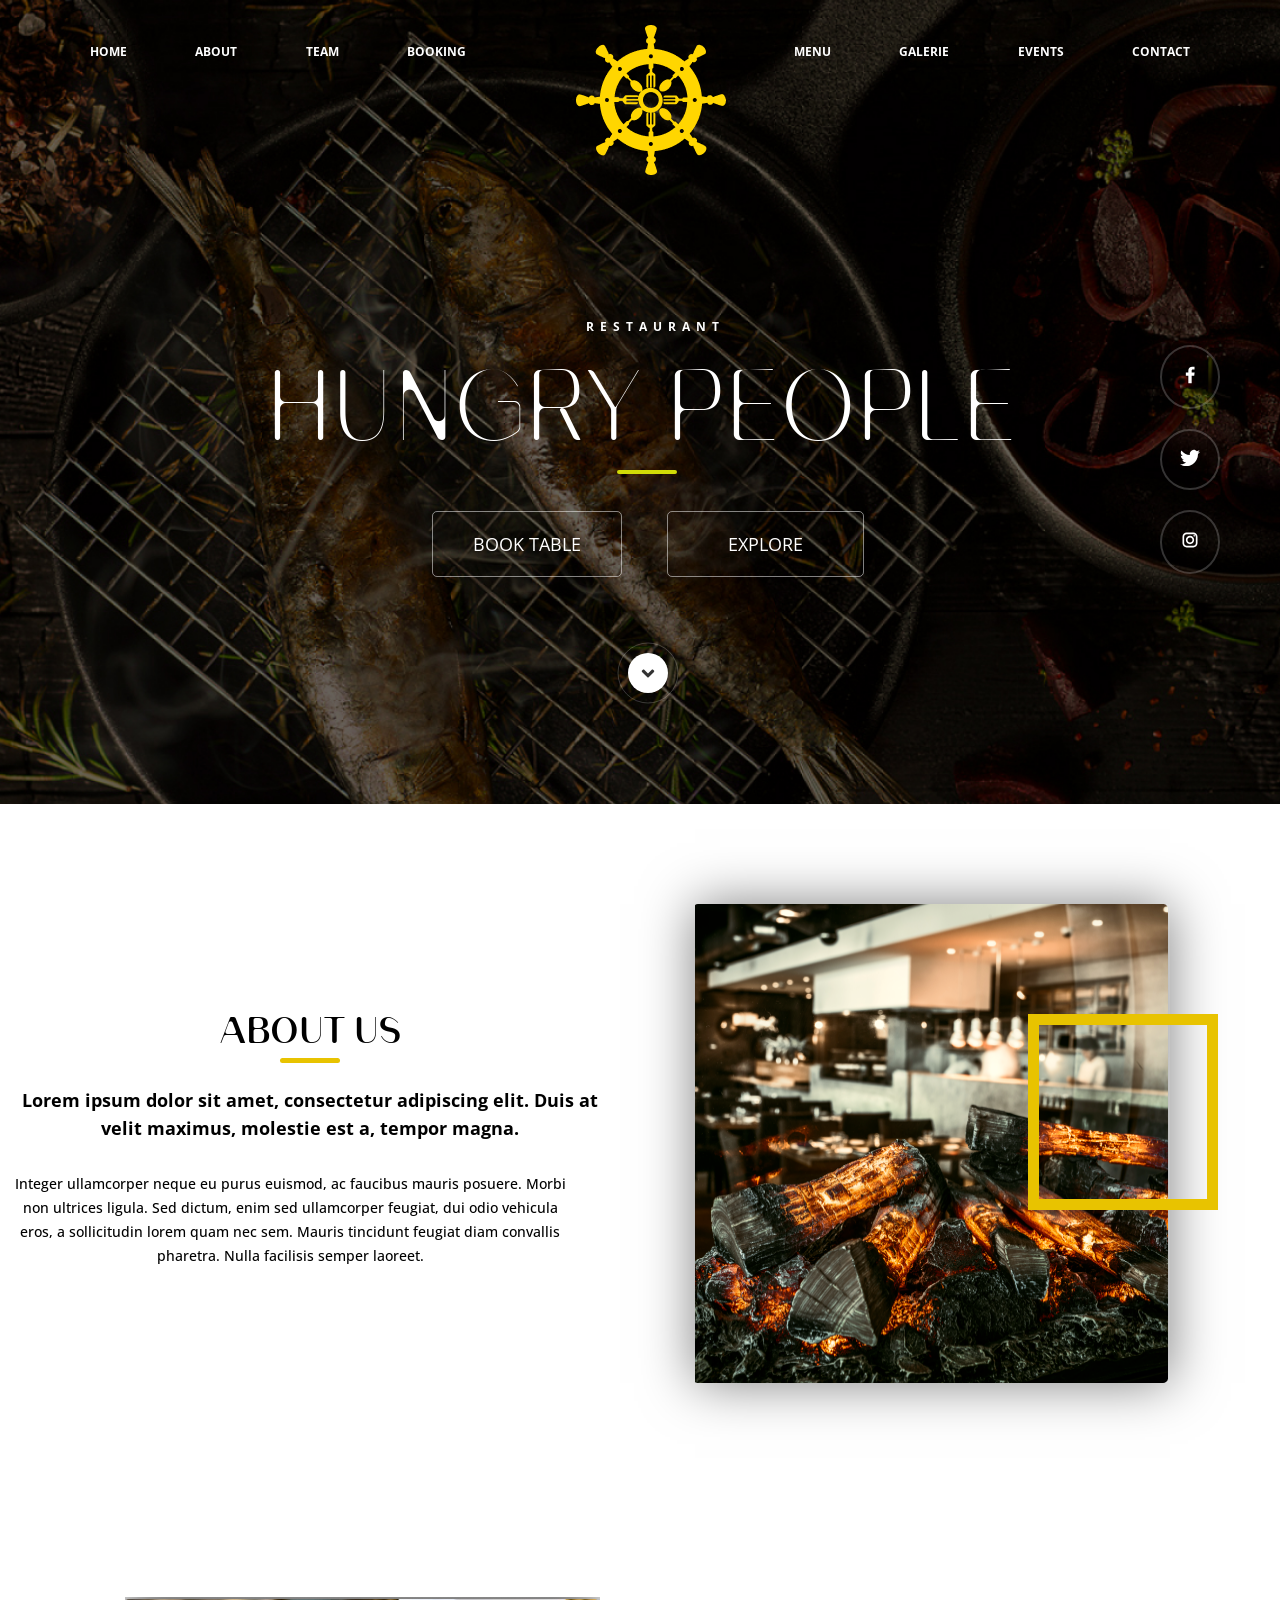
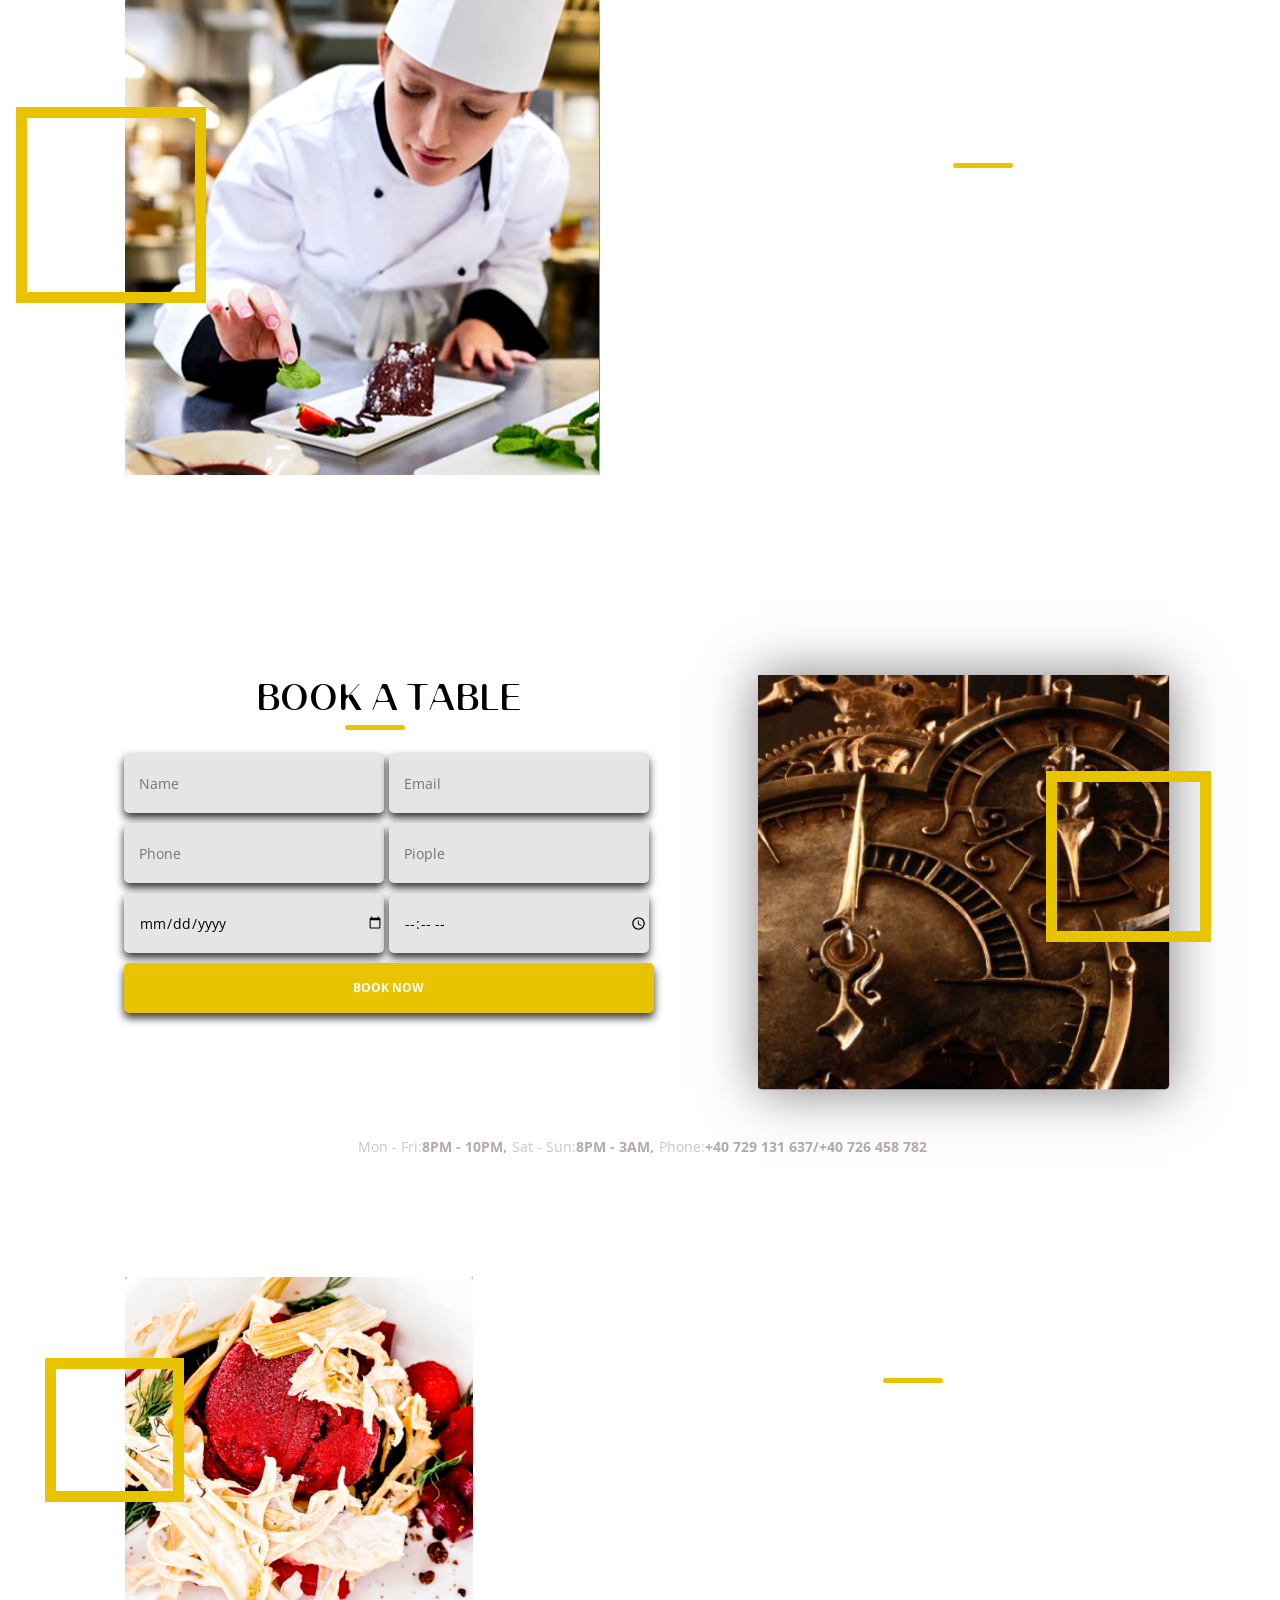
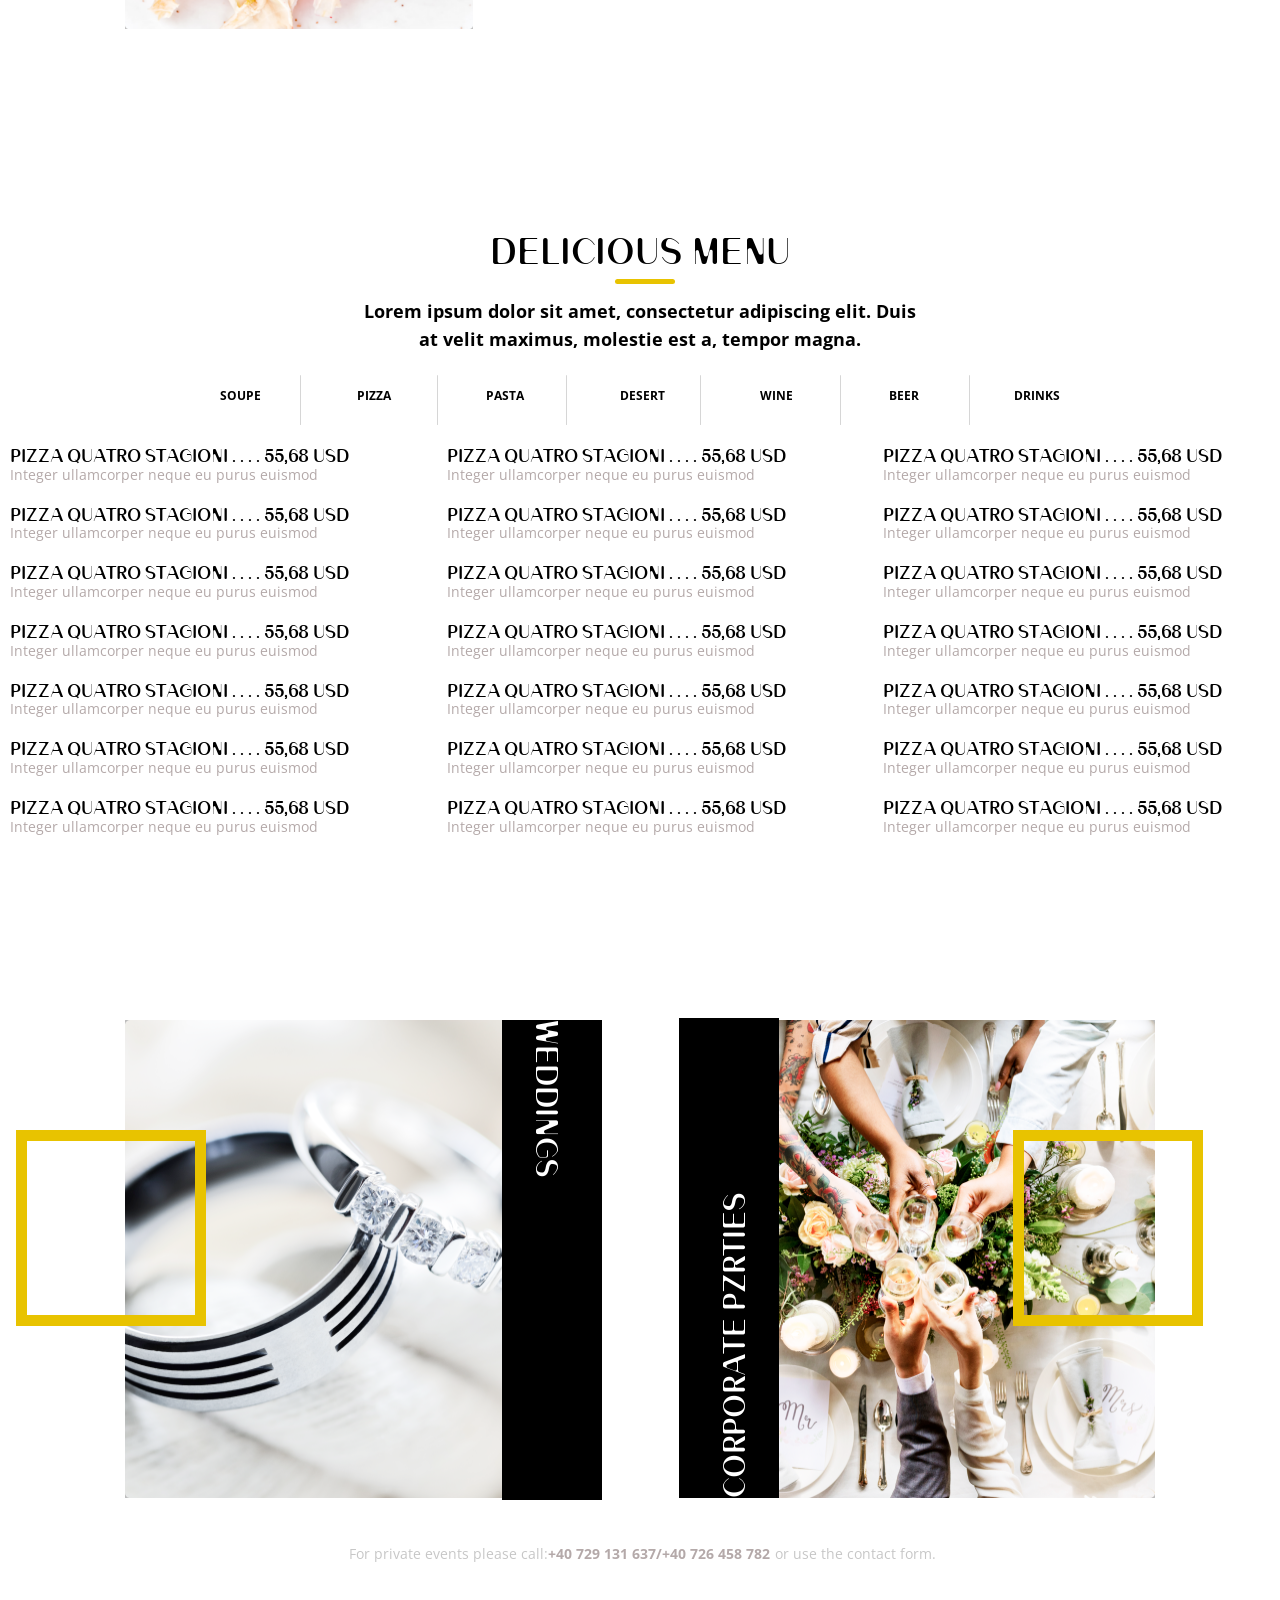
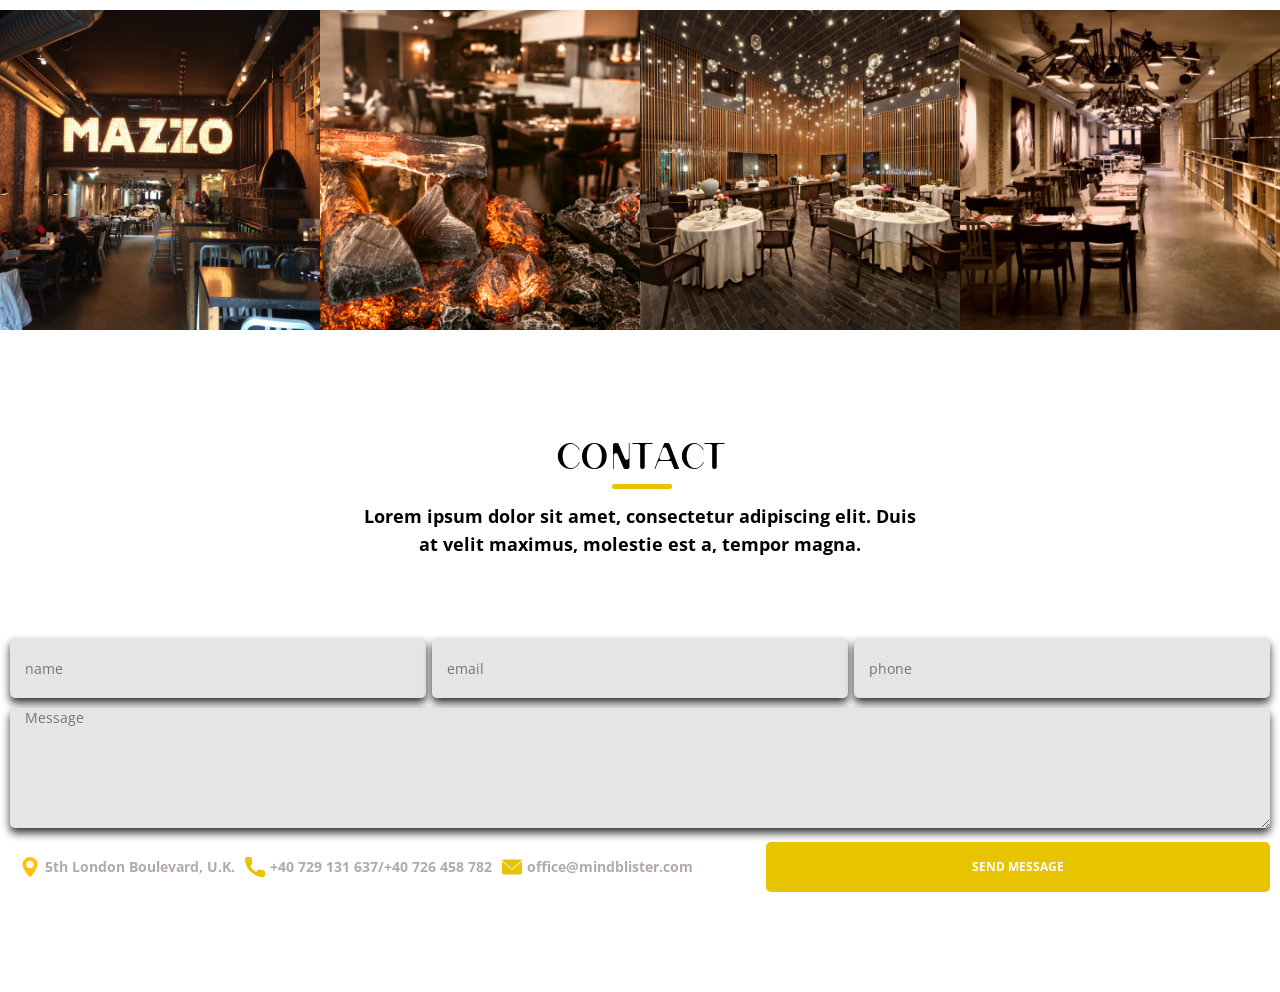
<file: index.html>
<!DOCTYPE html>
	<html lang="en">

	<head>
		<meta charset="UTF-8">
		<meta http-equiv="X-UA-Compatible" content="IE=edge">
		<meta name="viewport" content="width=device-width, initial-scale=1.0">
		<link rel="preconnect" href="https://fonts.googleapis.com">
		<link rel="preconnect" href="https://fonts.gstatic.com" crossorigin>
		<link href="https://fonts.googleapis.com/css2?family=Open+Sans:wght@400;700&display=swap" rel="stylesheet">
		<link rel="stylesheet" href="./normalize.css">
		<link rel="stylesheet" href="./style.css">
		<link rel="stylesheet" href="./adaptive.css">
		<link rel="stylesheet" href="fonts/fonts.css">
		<title>Document</title>
	</head>
<body>
<!-- Header Start -->
	<section class="header">
		<div class="wraper">
			<div class="nav_container">
				<div class="header_nav">
					<div class="burger_wrap">
						<div class="header_burger">
							<span></span>
						</div>
					</div>
					<ul class="header_menu" id="menu">
						<li class="header_list">
							<a href="" class="header_link">home</a>
						</li>
						<li class="header_list">
							<a href="#yak1" class="header_link">about</a>
						</li>
						<li class="header_list">
							<a href="#yak2" class="header_link">team</a>
						</li>
						<li class="header_list">
							<a href="#yak3" class="header_link header_booking">booking</a>
						</li>
						<li class="header_list">
							<a href="#yak4" class="header_link">menu</a>
						</li>
						<li class="header_list">
							<a href="#yak5" class="header_link">galerie</a>
						</li>
						<li class="header_list">
							<a href="#yak6" class="header_link">events</a>
						</li>
						<li class="header_list">
							<a href="#yak7" class="header_link">contact</a>
						</li>
					</ul>
				</div>
			</div>
			<div class="header_logo">
				<a href="#">
					<img class="header_logo-img" src="images/header-img/header-logo.png" alt="">
				</a>
			</div>
	
			<div class="header_title-wrap">
				<div class="header_subtitle">
					RESTAURANT
				</div>
				<div class="header_title">
					hungry people
				</div>
				<div class="header_btn">
					<div class="header_buttun">
						<a href="#" class="header_btn-link">book table</a>
					</div>
					<div class="header_buttun">
						<a href="#" class="header_btn-link btn-link2"  >explore</a>
					</div>
					<div class="down_btn">
						<a href="#" class="down_btn-link">
							<img src="images/svg/down-btn.svg" alt="">
						</a>
					</div>		
				</div>
				
			</div>
	
			
	
			<div class="header_social">
				
					<a href="#" class="header_social-link">
						<img class="header_social-img" src="images/svg/facebook.svg" alt="">
					</a>
			
			
					<a href="#" class="header_social-link">
						<img class="header_social-img" src="images/svg/twitter.svg" alt="">
					</a>
				
					<a href="#" class="header_social-link">
						<img class="header_social-img" src="images/svg/instagram.svg" alt="">
					</a>
				
			</div>
		</div>
		
		
	</section>
<!-- Header End -->

<!-- About Start -->
	<section class="aboyt" id="yak1">
		<div class="wraper">
			<div class="about_blok">
				<div class="about_content">
					<div class="about_title">about us</div>
					<p class="about_subtitle">
						Lorem ipsum dolor sit amet, consectetur adipiscing elit. 
						Duis at velit maximus, molestie est a, tempor magna.
					</p>
					<p class="about_text">
						Integer ullamcorper neque eu purus euismod, 
						ac faucibus mauris posuere. Morbi non ultrices ligula. 
						Sed dictum, enim sed ullamcorper feugiat, dui odio vehicula eros, 
						a sollicitudin lorem quam nec sem. Mauris tincidunt feugiat diam convallis 
						pharetra. Nulla facilisis semper laoreet.
					</p>
				</div>

				<div class="about_img">
					<img class="about_img-shadow img_blog" src="images/about-img/about-images.png" alt="">
					<div class="about_square square1"></div>	
				</div>
				
			</div>
		</div>
	</section>
<!-- About End -->

<!-- Our_time Start-->
	<section class="our_time" id="yak2">
		<div class="wraper">
			<div class="our_time-name">OUR TEAM</div>
			<div class="our_time-container">
				<div class="our_time-img">
					<img src="images/ourtime-img/our time-img.png" alt="" class="our_time-shadow img_blog">
					<div class="our_time-square square2"></div>
				</div>
				<div class="our_time-content">
					<div class="our_time-title">MASTER CHEF</div>
						<p class="our_time_subtitle">
							Lorem ipsum dolor sit amet, consectetur adipiscing elit. 
							Duis at velit maximus, molestie est a, tempor magna.
						</p>
						<p class="our_time_text">
							Integer ullamcorper neque eu purus euismod, 
						ac faucibus mauris posuere. Morbi non ultrices ligula. 
						Sed dictum, enim sed ullamcorper feugiat, dui odio vehicula eros, 
						a sollicitudin lorem quam nec sem. Mauris tincidunt feugiat diam convallis 
						pharetra. Nulla facilisis semper laoreet.
						</p>
				</div>
			</div>
		</div>
	</section>
<!-- Our_time End-->

<!-- Booking Start-->
	<section class="booking" id="yak3">
		<div class="wraper">
			<div class="booking_container">
				<div class="booking_form">
					<div class="booking_form-title">book a table</div>
					<form action="#" class="booking_form-wrap">
						<div class="booking_form-field">
							<input class="form bookform" type="text" placeholder="Name">
						</div>
						<div class="booking_form-field">
							<input class="form bookform" type="email" placeholder="Email">
						</div>
						<div class="booking_form-field">
							<input class="form bookform" type="tel" placeholder="Phone">
						</div>
						<div class="booking_form-field">
							<input class="form bookform" type="" placeholder="Piople">							
						</div>
						<div class="booking_form-field">
							<input class="form bookform" type="date" placeholder="Date (mm/dd)">
						</div>
						<div class="booking_form-field">
							<input class="form bookform" type="time" placeholder="Time">
						</div>
						<input class="btn-form " type="submit" value="BOOK NOW">						
					</form>
				</div>
				<div class="booking_img">
					<img class="booking_img-shadow img_blog" src="images/booking-img/booking-img.png" alt="">
					<div class="booking_square square1"></div>
				</div>
			</div>

			<div class="booking_footer">
				<div class="booking_footer-item">
					<p class="booking_footer-text">
						Mon - Fri:
					</p>
					<p class="booking_footer-tx">
						8pm - 10pm,
					</p>
				</div>
				
				<div class="booking_footer-item">
					<p class="booking_footer-text">
						Sat - Sun:
					</p>
					<p class="booking_footer-tx">
						8PM - 3AM,
					</p>
				</div>
				
				<div class="booking_footer-item">
					<p class="booking_footer-text">
						Phone:
					</p>
					<p class="booking_footer-tx">
						+40 729 131 637/+40 726 458 782
					</p>
				</div>
				
			</div>
		</div>
	</section>
<!-- Booking End-->

<!-- Specialties Start-->
	<section class="specialties">
		<div class="wraper">
			<div class="specialties_name">specialties</div>
			<div class="specialties_container">
				<div class="specialties_img">
					<img class="img_blog" src="images/specialtes-img/specialtes-img.png" alt="">
					<div class="specialties_square square2"></div>
				</div>

				<div class="specialties_content">
					<div class="specialties_tetile">chocolate pancakes</div>
					<div class="specialties_subtitle">
						Lorem ipsum dolor sit amet, consectetur adipiscing elit.
					    Duis at velit maximus, molestie est a, tempor magna.
					</div>
					<div class="specialties_text">
						Integer ullamcorper neque eu purus euismod, 
						ac faucibus mauris posuere. Morbi non ultrices ligula. 
						Sed dictum, enim sed ullamcorper feugiat, dui odio vehicula eros, 
						a sollicitudin lorem quam nec sem. Mauris tincidunt feugiat diam convallis 
						pharetra. Nulla facilisis semper laoreet.
					</div>
				</div>
			</div>
		</div>
	</section>
<!-- Specialties End-->

<!-- Menu Start -->
	<div class="menu" id="yak4">
		<div class="wraper">
			<div class="menu_container">
				<div class="menu_wrap-title">
					<div class="menu_title">DELICIOUS MENU</div>
					<div class="menu_text">
						Lorem ipsum dolor sit amet, consectetur adipiscing elit. 
						Duis at velit maximus, molestie est a, tempor magna.
					</div>
				</div>
				<div class="submenu">
					<div class="submenu_name">
						<a href="#" class="submenu_name-link">soupe</a>
					</div>
					<div class="submenu_name">
						<a href="#" class="submenu_name-link">pizza</a>
					</div>
					<div class="submenu_name">
						<a href="#" class="submenu_name-link">pasta</a>
					</div>
					<div class="submenu_name">
						<a href="#" class="submenu_name-link">desert</a>
					</div>
					<div class="submenu_name">
						<a href="#" class="submenu_name-link">wine</a>
					</div>
					<div class="submenu_name">
						<a href="#" class="submenu_name-link">beer</a>
					</div>
					<div class="submenu_name">
						<a href="#" class="submenu_name-link">drinks</a>
					</div>
				</div>

				<div class="menu_name">
					<div class="menu_item">
						<div class="menu_item-title">
							<a href="#" class="menu_item-link">PIZZA QUATRO STAGIONI . . . . 55,68 USD</a>
							<p class="menu_item-texr">Integer ullamcorper neque eu purus euismod</p>
						</div>
						<div class="menu_item-title">
							<a href="#" class="menu_item-link">PIZZA QUATRO STAGIONI . . . . 55,68 USD</a>
							<p class="menu_item-texr">Integer ullamcorper neque eu purus euismod</p>
						</div>
						<div class="menu_item-title">
							<a href="#" class="menu_item-link">PIZZA QUATRO STAGIONI . . . . 55,68 USD</a>
							<p class="menu_item-texr">Integer ullamcorper neque eu purus euismod</p>
						</div>
						<div class="menu_item-title">
							<a href="#" class="menu_item-link">PIZZA QUATRO STAGIONI . . . . 55,68 USD</a>
							<p class="menu_item-texr">Integer ullamcorper neque eu purus euismod</p>
						</div>
						<div class="menu_item-title">
							<a href="#" class="menu_item-link">PIZZA QUATRO STAGIONI . . . . 55,68 USD</a>
							<p class="menu_item-texr">Integer ullamcorper neque eu purus euismod</p>
						</div>
						<div class="menu_item-title">
							<a href="#" class="menu_item-link">PIZZA QUATRO STAGIONI . . . . 55,68 USD</a>
							<p class="menu_item-texr">Integer ullamcorper neque eu purus euismod</p>
						</div>
						<div class="menu_item-title">
							<a href="#" class="menu_item-link">PIZZA QUATRO STAGIONI . . . . 55,68 USD</a>
							<p class="menu_item-texr">Integer ullamcorper neque eu purus euismod</p>
						</div>
					</div>
					<div class="menu_item menu_it2">
						<div class="menu_item-title">
							<a href="#" class="menu_item-link">PIZZA QUATRO STAGIONI . . . . 55,68 USD</a>
							<p class="menu_item-texr">Integer ullamcorper neque eu purus euismod</p>
						</div>
						<div class="menu_item-title">
							<a href="#" class="menu_item-link">PIZZA QUATRO STAGIONI . . . . 55,68 USD</a>
							<p class="menu_item-texr">Integer ullamcorper neque eu purus euismod</p>
						</div>
						<div class="menu_item-title">
							<a href="#" class="menu_item-link">PIZZA QUATRO STAGIONI . . . . 55,68 USD</a>
							<p class="menu_item-texr">Integer ullamcorper neque eu purus euismod</p>
						</div>
						<div class="menu_item-title">
							<a href="#" class="menu_item-link">PIZZA QUATRO STAGIONI . . . . 55,68 USD</a>
							<p class="menu_item-texr">Integer ullamcorper neque eu purus euismod</p>
						</div>
						<div class="menu_item-title">
							<a href="#" class="menu_item-link">PIZZA QUATRO STAGIONI . . . . 55,68 USD</a>
							<p class="menu_item-texr">Integer ullamcorper neque eu purus euismod</p>
						</div>
						<div class="menu_item-title">
							<a href="#" class="menu_item-link">PIZZA QUATRO STAGIONI . . . . 55,68 USD</a>
							<p class="menu_item-texr">Integer ullamcorper neque eu purus euismod</p>
						</div>
						<div class="menu_item-title">
							<a href="#" class="menu_item-link">PIZZA QUATRO STAGIONI . . . . 55,68 USD</a>
							<p class="menu_item-texr">Integer ullamcorper neque eu purus euismod</p>
						</div>
					</div>
					<div class="menu_item">
						<div class="menu_item-title">
							<a href="#" class="menu_item-link">PIZZA QUATRO STAGIONI . . . . 55,68 USD</a>
							<p class="menu_item-texr">Integer ullamcorper neque eu purus euismod</p>
						</div>
						<div class="menu_item-title">
							<a href="#" class="menu_item-link">PIZZA QUATRO STAGIONI . . . . 55,68 USD</a>
							<p class="menu_item-texr">Integer ullamcorper neque eu purus euismod</p>
						</div>
						<div class="menu_item-title">
							<a href="#" class="menu_item-link">PIZZA QUATRO STAGIONI . . . . 55,68 USD</a>
							<p class="menu_item-texr">Integer ullamcorper neque eu purus euismod</p>
						</div>
						<div class="menu_item-title">
							<a href="#" class="menu_item-link">PIZZA QUATRO STAGIONI . . . . 55,68 USD</a>
							<p class="menu_item-texr">Integer ullamcorper neque eu purus euismod</p>
						</div>
						<div class="menu_item-title">
							<a href="#" class="menu_item-link">PIZZA QUATRO STAGIONI . . . . 55,68 USD</a>
							<p class="menu_item-texr">Integer ullamcorper neque eu purus euismod</p>
						</div>
						<div class="menu_item-title">
							<a href="#" class="menu_item-link">PIZZA QUATRO STAGIONI . . . . 55,68 USD</a>
							<p class="menu_item-texr">Integer ullamcorper neque eu purus euismod</p>
						</div>
						<div class="menu_item-title">
							<a href="#" class="menu_item-link">PIZZA QUATRO STAGIONI . . . . 55,68 USD</a>
							<p class="menu_item-texr">Integer ullamcorper neque eu purus euismod</p>
						</div>
					</div>
				</div>


			</div>
		</div>
	</div>
<!-- Menu End -->

<!-- Provate-events Start -->
	<div class="provate-events" id="yak6">
		<div class="wraper">
			
				<div class="private-events_title">private events</div>
				<div class="private-events_item">
					<div class="private-events_img">
						<img class="img_blog" src="images/private-img/private-img1.png" alt="">
						<div class="provate_square square2"></div>
						<div class="vertical_text">weddings</div>
					</div>
					<div class="private-events_img2">
						<img class="img_blog" src="images/private-img/private-img2 .png" alt="">
						<div class="provate_square2 square1"></div>
						<div class="vertical_text2">corporate pzrties</div>
					</div>
				</div>
			
			<div class="private_contact">
				<div class="private_item">
					<p class="private_contact-text">For private events please call:</p>
					<p class="private_contact-nomber">+40 729 131 637/+40 726 458 782</p>
				</div>
				<div class="private_item">
					<p class="private_contact-text">or use the contact form.</p>
				</div>
	
				
			</div>
		</div>
	</div>	
<!-- Provate-events End -->

<!-- Galerie Start -->
	<div class="galerie" id="yak5">
		<div class="galerie_wrap">
			<div class="galerie_item">
				<img src="images/photoGalerie/private-img1.png" alt="" class="galerie_img">
			</div>
			<div class="galerie_item">
				<img src="images/photoGalerie/private-img2.png" alt=""class="galerie_img">
			</div>
			<div class="galerie_item">
				<img src="images/photoGalerie/private-img3.png" alt=""class="galerie_img">
			</div>
			<div class="galerie_item">
				<img src="images/photoGalerie/private-img4.png" alt=""class="galerie_img">
			</div>
		</div>
	</div>
<!-- Galerie End -->

	<div class="contact" id="yak7">
		<div class="wraper">
			<div class="contact_name">
				<div class="contanct_title">contact</div>
				<p class="contact_text">
					Lorem ipsum dolor sit amet, consectetur adipiscing elit. 
					Duis at velit maximus, molestie est a, tempor magna.
				</p>
			</div>
			<form action="#" class="contact_form">
				<div class="contact_form-field">
					<input type="text" class="form contform" placeholder="name">
					<input type="email" class="form contform" placeholder="email">
					<input type="phone" class="form contform" placeholder="phone">
				</div>
				<textarea class="textarea" name="text" id="" cols="30" rows="10" placeholder="Message"></textarea>
				<div class="btn_wrap">
					<div class="contact_adres">
						<div class="contect_adres-item">
							<img class="contact_img" src="images/svg/locations.svg" alt="">
							<p class="contact_adres-text">5th London Boulevard, U.K.</p>
						</div>
						<div class="contect_adres-item">
							<img class="contact_img" src="images/svg/phone.svg" alt="">
							<p class="contact_adres-text">+40 729 131 637/+40 726 458 782</p>
						</div>
						<div class="contect_adres-item">
							<img class="contact_img" src="images/svg/message.svg" alt="">
							<p class="contact_adres-text">office@mindblister.com</p>
						</div>
					</div>
					<input type="submit" value="SEND MESSAGE" class="contact_btn">
				</div>
			</form>
		</div>
	</div>






<!-- 
	<div id="map">
		<iframe src="https://www.google.com/maps/embed?pb=!1m14!1m12!1m3!1d9290635.710903395!2d40.297852!3d55.35413500000001!2m3!1f0!2f0!3f0!3m2!1i1024!2i768!4f13.1!5e0!3m2!1sru!2sru!4v1629999968486!5m2!1sru!2sru" width="1440" height="475" style="border:0;" allowfullscreen="" loading="lazy"></iframe>
	</div> -->

	































    <script src="https://ajax.googleapis.com/ajax/libs/jquery/2.2.0/jquery.min.js"></script>
    <script src="JavaScript/sript.js"></script>
</body>

</html>
</file>
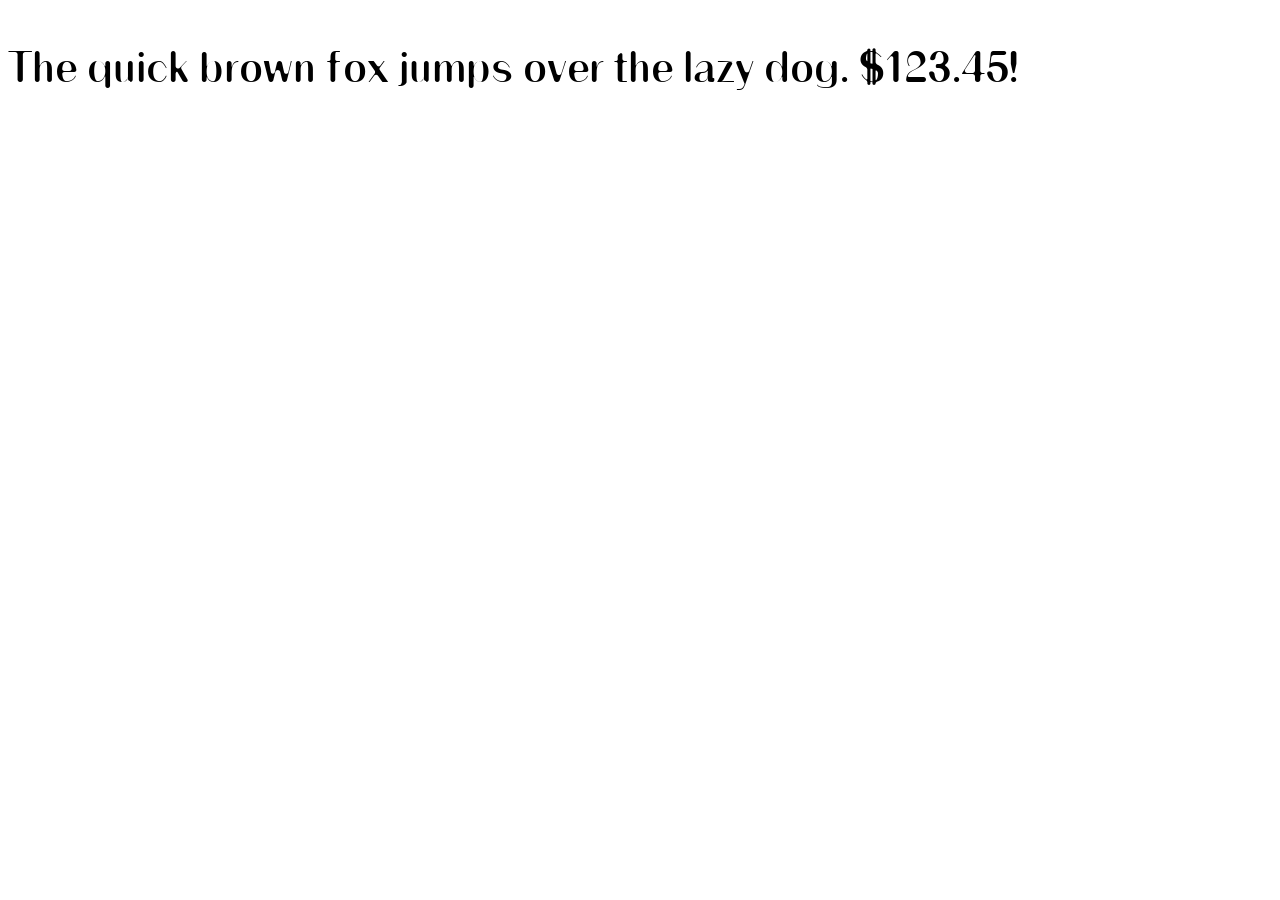
<file: fonts/Banny-BoldRound.html>
<!DOCTYPE html PUBLIC "-//W3C//DTD XHTML 1.0 Strict//EN" "http://www.w3.org/TR/xhtml1/DTD/xhtml1-strict.dtd">
<html lang="en" xml:lang="en" xmlns="http://www.w3.org/1999/xhtml">
<head>
<meta content="text/html; charset=utf-8" http-equiv="content-type"/>
<meta content="en-us" http-equiv="Content-Language"/>
<title>Banny Bold Round - Web Font Specimen</title>
<link rel="stylesheet" type="text/css" media="screen" href="Banny-BoldRound.css" />
<style type="text/css" media="screen">
body { font-size: 42px; font-family: "BannyRound", Georgia; }
</style>
</head>
<body>
<p contenteditable="true"><strong>The quick brown fox jumps over the lazy dog. $123.45!</strong></p>
</body>
</html>
</file>
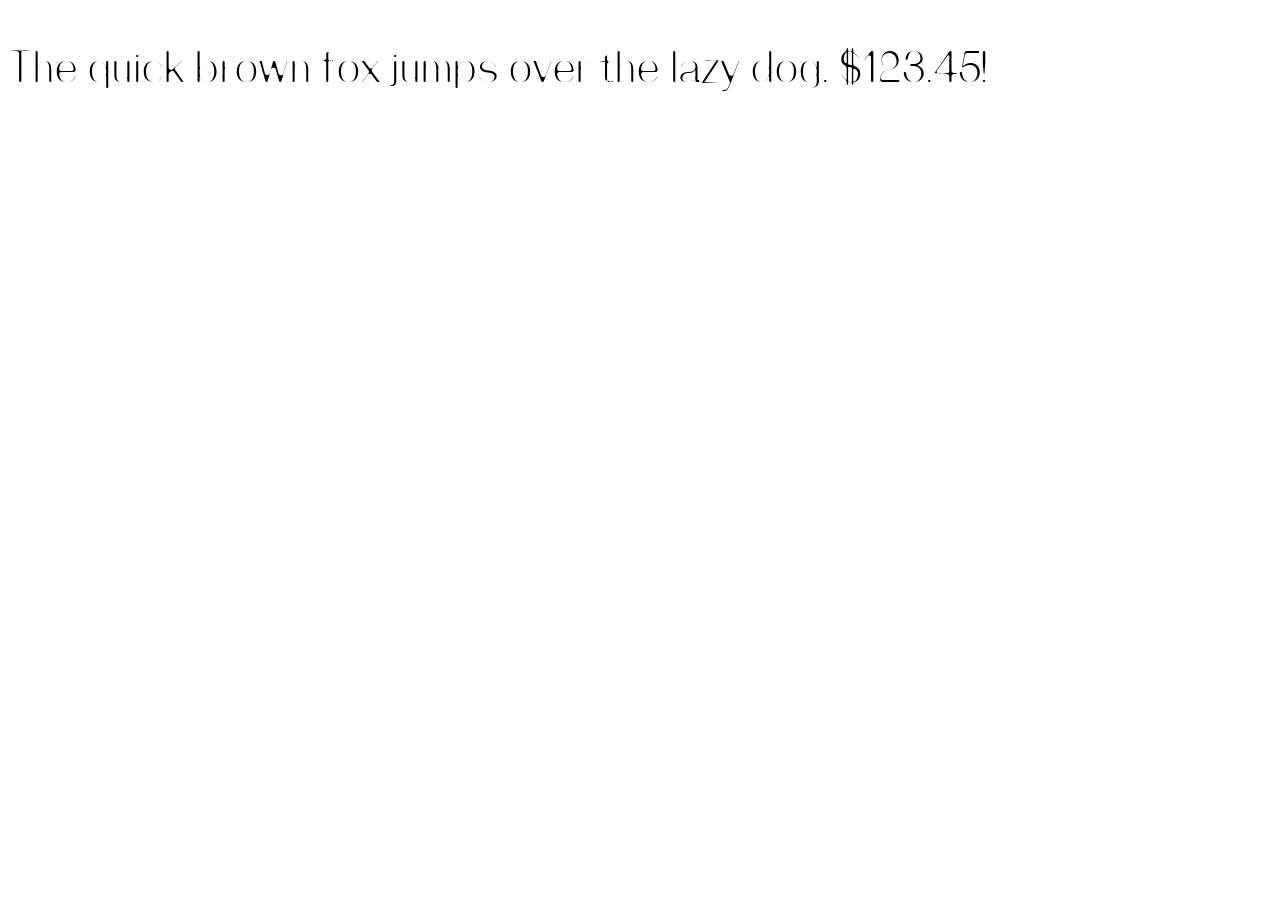
<file: fonts/Banny-LightRound.html>
<!DOCTYPE html PUBLIC "-//W3C//DTD XHTML 1.0 Strict//EN" "http://www.w3.org/TR/xhtml1/DTD/xhtml1-strict.dtd">
<html lang="en" xml:lang="en" xmlns="http://www.w3.org/1999/xhtml">
<head>
<meta content="text/html; charset=utf-8" http-equiv="content-type"/>
<meta content="en-us" http-equiv="Content-Language"/>
<title>Banny Light Round - Web Font Specimen</title>
<link rel="stylesheet" type="text/css" media="screen" href="Banny-LightRound.css" />
<style type="text/css" media="screen">
body { font-size: 42px; font-family: "BannyLightRound", Georgia; }
</style>
</head>
<body>
<p contenteditable="true">The quick brown fox jumps over the lazy dog. $123.45!</p>
</body>
</html>
</file>
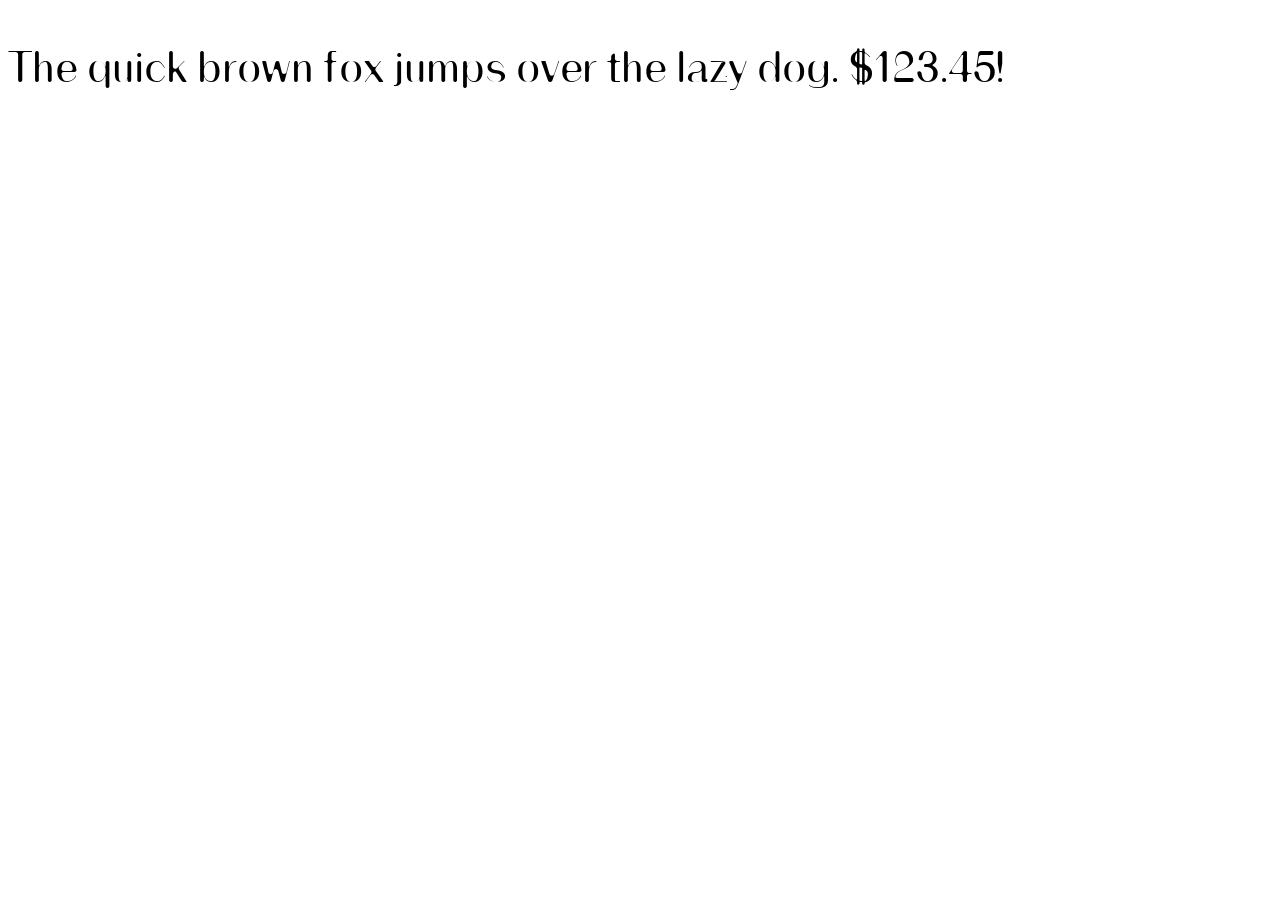
<file: fonts/Banny-Round.html>
<!DOCTYPE html PUBLIC "-//W3C//DTD XHTML 1.0 Strict//EN" "http://www.w3.org/TR/xhtml1/DTD/xhtml1-strict.dtd">
<html lang="en" xml:lang="en" xmlns="http://www.w3.org/1999/xhtml">
<head>
<meta content="text/html; charset=utf-8" http-equiv="content-type"/>
<meta content="en-us" http-equiv="Content-Language"/>
<title>Banny Round - Web Font Specimen</title>
<link rel="stylesheet" type="text/css" media="screen" href="Banny-Round.css" />
<style type="text/css" media="screen">
body { font-size: 42px; font-family: "BannyRound", Georgia; }
</style>
</head>
<body>
<p contenteditable="true">The quick brown fox jumps over the lazy dog. $123.45!</p>
</body>
</html>
</file>
<file: style.css>
html {
  box-sizing: border-box;
}
*,
*::before,
*::after {
  padding: 0;
  margin: 0;
  border: 0;
  box-sizing: inherit;
}

body {
  font-family: "Open Sans", sans-serif;
  font-size: 18px;
  font-weight: normal;
}
h1,
h2,
h3,
h4,
h5,
h6 {
  margin: 0;
  padding: 0;
}

.wraper {
  max-width: 1280px;
  margin: 0 auto;
  padding: 0 10px;
}
/* ####################@############ */
/* HEader Start*/
.header {
  background-image: url(images/header-img/header-bg.jpg);
  background-repeat: no-repeat;
  background-position: center center;
  background-attachment: fixed;
  -webkit-background-size: cover;
  -moz-background-size: cover;
  -o-background-size: cover;
  background-size: cover;
  height: 100%;
}

.header_menu {
  padding: 0 80px;
  display: flex;
  justify-content: space-between;
  height: 100px;
  align-items: center;
}

.header_link {
  text-decoration: none;
  color: #fff;
  text-transform: uppercase;
  font-weight: 700;
  font-size: 12px;
  line-height: 18px;
  position: relative;
}

.header_link::after {
  content: "";
  width: 0;
  height: 2px;
  background: rgb(203, 204, 183);
  position: absolute;
  top: 15px;
  left: 0;
}
.header_link:hover:after {
  width: 100%;
  transition: 0.2s linear;
}

.header_list {
  list-style: none;
}

.header_booking {
  margin-right: 260px;
}

.header_logo {
  position: absolute;
  top: 25px;
  left: 45%;
}

.header_subtitle {
  font-size: 12px;
  font-weight: bold;
  color: #fff;
  letter-spacing: 0.5em;
  text-transform: uppercase;
  margin-left: 30px;
}

.header_title {
  color: #fff;
  font-family: Banny;
  font-size: 96px;
  text-transform: uppercase;
  padding: 20px 0 70px 0;
}

.header_title-wrap {
  position: relative;
  max-width: 770px;
  margin: 0 auto;
  display: flex;
  flex-direction: column;
  align-items: center;
  margin-top: 220px;
  z-index: 2;
}
.header_title::after {
  content: "";
  width: 60px;
  height: 4px;
  background: rgb(209, 219, 7);
  border-radius: 5px;
  position: absolute;
  top: 150px;
  left: 47%;
}
.header_btn {
  display: flex;
  height: 100%;
  margin-left: 60px;
}
.header_btn-link {
  color: #fff;
  margin-right: 45px;
  text-transform: uppercase;
  text-decoration: none;
  border: 1px solid rgba(255, 255, 255, 0.5);
  padding: 20px 40px;
  border-radius: 5px;
}
.btn-link2 {
  padding: 20px 60px;
}
.header_btn-link:hover {
  background-color: #e8c300;
  transition: 0.2s linear;
}

.down_btn {
  position: absolute;
  top: 322px;
  left: 47%;
}

.down_btn:hover {
  top: 330px;
  transition: 0.2s linear;
}

.header_social {
  display: flex;
  flex-direction: column;
  align-items: flex-end;
  position: relative;
  bottom: 210px;
  right: 50px;
  z-index: 1;
}

.header_social-link {
  margin-bottom: 20px;
  border: 2px solid rgba(255, 255, 255, 0.2);
  border-radius: 50%;
}
.header_social-link:hover {
  border: 2px solid white;
  transition: 0.2s linear;
}

.header_social-img {
  margin: 18px 18px;
}

/* HEader End */

/* About Start */
.aboyt {
  margin-bottom: 100px;
}
.about_blok {
  display: flex;
  justify-content: space-between;
}

.about_content {
  display: flex;
  flex-direction: column;
  justify-content: center;
  text-align: center;
  margin-left: 40px;
  max-width: 600px;
}

.about_title {
  position: relative;
  font-family: Banny;
  font-size: 36px;
  line-height: 48px;
  text-transform: uppercase;
  font-weight: bold;
}
.about_title:after {
  content: "";
  position: absolute;
  width: 60px;
  height: 5px;
  background: rgba(232, 195, 0, 1);
  border-radius: 5px;
  top: 50px;
  left: 45%;
}
.about_subtitle {
  font-size: 18px;
  line-height: 28px;
  font-weight: bold;
  margin: 30px 0;
}

.about_text {
  font-size: 14px;
  line-height: 24px;
  font-weight: 500;
  max-width: 560px;
}

.about_img {
  position: relative;
  margin-top: 100px;
  margin-right: 100px;
}
.about_img-shadow {
  box-shadow: 0px 0px 50px 0px rgba(0, 0, 0, 0.5);
}
.about_square {
  position: absolute;
  left: 320px;
  top: 113px;
  width: 250px;
  height: 250px;
  border: 20px solid #e8c300;
}

/* About End */

/*Our_time Start*/
.our_time {
  background-image: url(./images/ourtime-img/ourtime-bg.jpg);
  background-repeat: no-repeat;
  background-position: center center;
  background-attachment: fixed;
  -webkit-background-size: cover;
  -moz-background-size: cover;
  -o-background-size: cover;
  background-size: cover;
  height: 100%;
}
.our_time-name {
  font-weight: bold;
  font-size: 12px;
  line-height: 14px;
  letter-spacing: 0.5em;
  color: #fff;
  text-transform: uppercase;
  padding: 50px 0;
  text-align: center;
}
.our_time-container {
  display: flex;
  padding-bottom: 100px;
}
.our_time-img {
  position: relative;
  margin-left: 115px;
}
.our_time-square {
  position: absolute;
  left: -115px;
  top: 113px;
  width: 250px;
  height: 250px;
  border: 20px solid #e8c300;
}

.our_time-content {
  color: #fff;
  display: flex;
  flex-direction: column;
  justify-content: center;
  align-items: center;
  text-align: center;
  max-width: 600px;
  margin-left: 65px;
}
.our_time-title {
  position: relative;
  font-family: Banny;
  font-size: 36px;
  line-height: 48px;
  font-weight: bold;
}
.our_time-title:after {
  content: "";
  position: absolute;
  width: 60px;
  height: 5px;
  background: rgba(232, 195, 0, 1);
  border-radius: 5px;
  top: 50px;
  left: 45%;
}
.our_time_subtitle {
  font-weight: bold;
  font-size: 18px;
  line-height: 28px;
  margin: 30px 0 20px 0;
}
.our_time_text {
  font-size: 14px;
  line-height: 23px;
  max-width: 560px;
}
/*Our_time End*/

/* Booking Start*/
.booking {
  margin: 100px 0 50px 0;
}
.booking_form-wrap {
  display: flex;
  flex-wrap: wrap;
  max-width: 540px;
  align-items: center;
}

.booking_form {
  position: relative;
  margin-top: 70px;
  margin-left: 90px;
}
.booking_container {
  display: flex;
  justify-content: space-between;
}
.booking_form-field {
  margin: 0 10px 10px 0;
}
.form {
  background-color: rgba(229, 229, 229, 1);
  width: 260px;
  height: 60px;
  border-radius: 5px;

  font-size: 14px;
  line-height: 19px;
  padding-left: 15px;
  box-shadow: 0px 5px 8px 0px rgb(0 0 0 / 80%);
}

.form:hover {
  border: 2px solid #082cf5;
  transition: all 0.1s;
}
.booking_form-title {
  text-align: center;
  font-family: Banny;
  font-size: 36px;
  line-height: 48px;
  font-weight: bold;
  text-transform: uppercase;
  margin-bottom: 30px;
}

.booking_form-title:after {
  content: "";
  position: absolute;
  width: 60px;
  height: 5px;
  background: rgba(232, 195, 0, 1);
  border-radius: 5px;
  top: 50px;
  left: 44%;
}
.btn-form {
  font-style: normal;
  font-weight: bold;
  font-size: 12px;
  line-height: 20px;
  width: 98%;
  padding: 15px 0;
  border-radius: 5px;
  color: #fff;
  background-color: rgba(232, 195, 0, 1);
  box-shadow: 0px 5px 8px 0px rgb(0 0 0 / 80%);
}
.btn-form:hover {
  cursor: pointer;
  border: 2px solid #082cf5;
  transition: all 0.2s;
  box-shadow: 0px 5px 8px 0px rgb(0 0 0 / 80%);
}

.booking_img {
  position: relative;
  margin-right: 100px;
}
.booking_img-shadow {
  box-shadow: 0px 0px 50px 0px rgba(0, 0, 0, 0.5);
}
.booking_square {
  position: absolute;
  left: 320px;
  top: 113px;
  width: 250px;
  height: 250px;
  border: 20px solid #e8c300;
}

.booking_footer {
  display: flex;
  justify-content: center;
  margin-top: 50px;
}
.booking_footer-item {
  display: flex;
}
.booking_footer-text {
  font-size: 14px;
  line-height: 12px;
  color: #c7c7c7;
  margin-left: 5px;
}
.booking_footer-tx {
  font-weight: bold;
  color: #b4a9a9;
  font-size: 14px;
  line-height: 12px;
  text-transform: uppercase;
}

/* Booking End*/

/* Specialties Start */
.specialties {
  background-image: url(./images/specialtes-img/specialtes-bg.png);
  background-repeat: no-repeat;
  background-position: center center;
  background-attachment: fixed;
  -webkit-background-size: cover;
  -moz-background-size: cover;
  -o-background-size: cover;
  background-size: cover;
  height: 100%;
  margin-bottom: 100px;
}

.specialties_name {
  font-weight: bold;
  font-size: 12px;
  line-height: 14px;
  color: #ffff;
  text-transform: uppercase;
  text-align: center;
  letter-spacing: 0.5em;
  padding: 30px 0 30px 0;
}
.specialties_container {
  display: flex;
  margin-left: 115px;
  padding-bottom: 100px;
}
.specialties_img {
  position: relative;
}
.specialties_square {
  position: absolute;
  left: -115px;
  top: 113px;
  width: 250px;
  height: 250px;
  border: 20px solid #e8c300;
}

.specialties_content {
  display: flex;
  flex-direction: column;
  justify-content: center;
  align-items: center;
  text-align: center;
  margin-left: 65px;
  position: relative;
}
.specialties_tetile {
  position: relative;
  font-family: Banny;
  font-size: 36px;
  line-height: 48px;
  color: #fff;
  text-transform: uppercase;
  font-weight: 300;
}
.specialties_tetile:after {
  content: "";
  position: absolute;
  width: 60px;
  height: 5px;
  background: rgba(232, 195, 0, 1);
  border-radius: 5px;
  top: 50px;
  left: 45%;
}
.specialties_subtitle {
  font-weight: bold;
  font-size: 18px;
  line-height: 28px;
  color: #fff;
  margin: 30px 0 20px 0;
}
.specialties_text {
  font-size: 14px;
  line-height: 24px;
  max-width: 560px;
  color: #fff;
}
/* Specialties End */
/* Menu Strat */
.menu {
  margin: 50px 0;
}
.menu_wrap-title {
  display: flex;
  flex-direction: column;
  align-items: center;
  position: relative;
}

.menu_title {
  font-family: Banny;
  font-size: 36px;
  line-height: 48px;
  font-weight: bold;
}
.menu_title:after {
  content: "";
  position: absolute;
  width: 60px;
  height: 5px;
  background: rgba(232, 195, 0, 1);
  border-radius: 5px;
  top: 50px;
  left: 48%;
}
.menu_text {
  font-weight: bold;
  font-size: 18px;
  line-height: 28px;
  max-width: 565px;
  text-align: center;
  margin: 20px 0 30px 0;
}
.submenu {
  display: flex;
  justify-content: space-between;
  max-width: 840px;
  margin: 0 auto;
}
.submenu_name {
  position: relative;
  margin-bottom: 40px;
}
.submenu_name-link {
  text-decoration: none;
  font-weight: bold;
  text-transform: uppercase;
  font-size: 12px;
  line-height: 18px;
  color: rgb(0, 0, 0);
}
.submenu_name-link:hover {
  color: #2ec409;
  color: rgb(255 255 255);
  text-shadow: rgb(0 0 0 / 98%) 0px 2px 16px;
  transition: all 0.2s;
}

.submenu_name:after {
  content: "";
  position: absolute;
  width: 1px;
  height: 50px;
  background: rgba(51, 51, 51, 0.2);
  border-radius: 5px;
  top: -8px;
  left: 80px;
}

.submenu_name:last-child::after {
  display: none;
}

.menu_name {
  display: flex;
}
.menu_item {
  width: 33.3333%;
}
.menu_item-title {
  margin-bottom: 20px;
}

.menu_item-link {
  font-family: Banny;
  font-weight: bold;
  font-size: 18px;
  line-height: 18px;
  color: #000000;
  text-transform: uppercase;
  text-decoration: none;
}
.menu_item-link:hover {
  color: rgb(255 255 255);
  text-shadow: rgb(0 0 0 / 98%) 0px 2px 16px;
  transition: all 0.1s;
}
.menu_item-texr {
  font-size: 14px;
  line-height: 18px;
  font-weight: 400;
  color: #b4a9a9;
}
/* Menu End  */

/* Provate-events Start */
.provate-events {
  background-image: url(./images/private-img/private-bg.jpg);
  background-repeat: no-repeat;
  background-position: center center;
  background-attachment: fixed;
  -webkit-background-size: cover;
  -moz-background-size: cover;
  -o-background-size: cover;
  background-size: cover;
  height: 100%;
}

.private-events_title {
  font-weight: bold;
  font-size: 12px;
  line-height: 14px;
  letter-spacing: 0.5em;
  text-transform: uppercase;
  padding: 50px 0;
  text-align: center;
  color: #fff;
}
.private-events_item {
  display: flex;
  justify-content: space-between;
}
.private-events_img {
  position: relative;
  margin-left: 115px;
}
.provate_square {
  position: absolute;
  left: -115px;
  top: 113px;
  width: 250px;
  height: 250px;
  border: 20px solid #e8c300;
}
.vertical_text {
  font-family: Banny;
  font-weight: bold;
  font-size: 30px;
  line-height: 12px;
  color: #fff;
  width: 101%;
  height: 100px;
  padding-top: 50px;
  background-color: #000;
  text-transform: uppercase;
  transform: rotate(90deg);
  transform-origin: top left;
  margin-left: 4rem;
  position: absolute;
  top: 0;
  left: 87%;
}
.private-events_img2 {
  position: relative;
  margin: 0 115px 0 20px;
}
.provate_square2 {
  position: absolute;
  left: 320px;
  top: 113px;
  width: 250px;
  height: 250px;
  border: 20px solid #e8c300;
}
.vertical_text2 {
  font-family: Banny;
  font-weight: bold;
  font-size: 30px;
  line-height: 12px;
  color: #fff;
  width: 101%;
  height: 100px;
  padding-top: 50px;
  background-color: #000;
  text-transform: uppercase;
  transform: rotate(-90deg);
  transform-origin: top left;
  margin-left: 4rem;
  position: absolute;
  top: 100%;
  left: -65px;
}

.private_contact {
  display: flex;
  justify-content: center;
  padding: 50px 0;
}
.private_item {
  display: flex;
}
.private_contact-text {
  font-size: 14px;
  line-height: 12px;
  color: #c7c7c7;
  margin-left: 5px;
}
.private_contact-nomber {
  font-weight: bold;
  color: rgb(180, 169, 169);
  font-size: 14px;
  line-height: 12px;
  text-transform: uppercase;
}
/* Provate-events End */
/* Galerie Start */
.galerie_wrap {
  display: flex;
  max-width: 100%;
  margin: 0 auto;
}
.galerie_item {
  width: 25%;
}
.galerie_img {
  width: 100%;
  height: auto;
}
/* Galerie End */
.contact {
  margin: 100px 0;
}
.contact_name {
  display: flex;
  flex-direction: column;
  justify-content: center;
  width: 565px;
  text-align: center;
  margin: 0 auto;
  position: relative;
  margin-bottom: 50px;
}
.contanct_title {
  font-family: Banny;
  font-size: 36px;
  line-height: 48px;
  text-transform: uppercase;
  font-weight: bold;
}
.contanct_title::after {
  content: "";
  position: absolute;
  width: 60px;
  height: 5px;
  background: rgba(232, 195, 0, 1);
  border-radius: 5px;
  top: 50px;
  left: 45%;
}

.contact_text {
  font-weight: bold;
  font-size: 18px;
  line-height: 28px;
  margin: 20px 0 30px 0;
}

.contact_form {
  display: flex;
  flex-direction: column;
}
.contact_form-field {
  display: flex;
  justify-content: space-between;
}
.contform {
  width: 33%;
}

.textarea {
  background-color: rgba(229, 229, 229, 1);
  width: 100%;
  height: 120px;
  border-radius: 5px;
  margin-top: 10px;
  font-size: 14px;
  line-height: 19px;
  padding-left: 15px;
  box-shadow: 0px 5px 8px 0px rgb(0 0 0 / 80%);
}
.textarea:hover {
  border: 2px solid #082cf5;
  transition: all 0.1s;
}
.btn_wrap {
  display: flex;
  margin-top: 14px;
  justify-content: space-between;
}
.contact_btn {
  font-size: 12px;
  font-weight: 700;
  line-height: 20px;
  width: 40%;
  padding: 15px 0;
  background-color: rgba(232, 195, 0, 1);
  color: #fff;
  border-radius: 5px;
}

.contact_btn:hover {
  cursor: pointer;
  transition: all 0.2s;
  box-shadow: 0px 5px 8px 0px rgb(0 0 0 / 80%);
  background-color: rgb(255 216 11);
  box-shadow: 0px 5px 8px 0px rgb(0 0 0 / 80%);
}

.contact_adres {
  display: flex;
}
.contect_adres-item {
  display: flex;
  align-items: center;
  margin-left: 10px;
}
.contact_adres-text {
  font-weight: bold;
  color: #b4a9a9;
  font-size: 14px;
  line-height: 14px;
  padding-left: 5px;
}

.contact_img {
  width: 20px;
  height: 20px;
}
</file>
<file: adaptive.css>
@media only screen and (max-width: 1280px) {
  .img_blog {
    width: 100%;
    height: 100%;
  }
  .square1 {
    position: absolute;
    left: 70%;
    top: 23%;
    width: 40%;
    height: 41%;
    border: 11px solid #e8c300;
  }
  .square2 {
    position: absolute;
    left: -23%;
    top: 23%;
    width: 40%;
    height: 41%;
    border: 11px solid #e8c300;
  }
  .about_content {
    margin-left: 0;
    margin-top: 90px;
  }
  .booking_form {
    margin-top: 0;
    margin-left: 10px;
  }
  .booking_form-wrap {
    max-width: 850px;
  }
  .btn-form {
    width: 530px;
  }
  .booking_form-wrap {
    justify-content: center;
  }
  .booking_form-field {
    margin: 0 5px 10px 0;
  }
  .menu_it2 {
    margin: 0 50px;
  }
}

@media only screen and (max-width: 1024px) {
  .burger_wrap {
    display: flex;
    justify-content: flex-end;
    padding: 20px 20px 0 0;
  }
  .header_logo-img {
    width: 100px;
  }
  .header_burger {
    display: block;
    position: fixed;
    position: relative;
    width: 30px;
    height: 30px;
    position: relative;
    z-index: 4;
  }
  .header_burger:before,
  .header_burger:after {
    content: "";
    width: 100%;
    height: 2px;
    position: absolute;
    left: 0;
    background-color: #fff;
    transition: 0.3s linear;
  }
  .header_burger span {
    content: "";
    width: 100%;
    height: 2px;
    position: absolute;
    left: 0;
    top: 14px;
    background-color: #fff;
    transition: 0.3s linear;
  }
  .header_menu {
    display: flex;
    flex-direction: column;
    position: absolute;

    padding: 100px 100px;
    width: 100%;
    height: 620px;
    top: -620px;
    left: 0;
    background: rgb(8 8 8 / 89%);
    z-index: 3;
  }
  .header_link {
    font-size: 30px;
  }
  .header_link:hover:after {
    display: none;
  }
  .header_burger.active span {
    transform: scale(0);
  }
  .header_link:hover {
    color: aqua;
  }
  .header_menu a {
    margin: 0;
  }

  .header_burger:before {
    top: 0;
  }
  .header_burger:after {
    bottom: 0;
  }
  .header_burger.active::before {
    transform: rotate(45deg);
    top: 14px;
  }
  .header_burger.active::after {
    transform: rotate(-45deg);
    top: 14px;
  }
  .header_logo {
    position: absolute;
    top: 5px;
    left: 5px;
  }
  .header_menu.active {
    top: 0;
    transition: all 0.5s;
  }
  .header_title-wrap {
    margin-top: 90px;
  }
  .header_social {
    right: 0;
  }
  .booking_img {
    margin-right: 30px;
  }
  .private-events_item {
    flex-direction: column;
  }
  .private-events_img2 {
    max-width: 475px;
    margin: 0 auto;
  }
  .private-events_img {
    max-width: 475px;
    margin: 0 auto;
    margin-bottom: 20px;
  }
}

@media only screen and (max-width: 940px) {
  .header_title {
    font-size: 65px;
  }
  .header_title::after {
    top: 60%;
  }
  .header_menu {
    height: 587px;
  }
  .about_content {
    margin-top: 50px;
  }
  .about_img {
    margin: 50px;
  }
  .about_subtitle {
    margin: 15px 0;
  }
  .aboyt {
    margin-bottom: 50px;
  }
  .booking_form {
    margin: 0 30px 0 10px;
  }
  .booking_img {
    margin-right: 30px;
  }
  .specialties {
    margin-bottom: 0;
  }
  .menu_it2 {
    margin: 0 50px;
  }
  .our_time-img {
    margin-left: 65px;
  }
  .our_time_subtitle {
    font-size: 15px;
  }
  .our_time-content {
    margin-left: 10px;
  }
  .booking_img {
    display: none;
  }
  .booking_container {
    justify-content: center;
  }
  .booking_form-wrap {
    max-width: 540px;
  }
  .specialties_container {
    margin-left: 50px;
  }
  .specialties_subtitle {
    font-size: 15px;
  }
  .specialties_content {
    margin-left: 10px;
  }
}
@media only screen and (max-width: 768px) {
  .header_title {
    font-size: 45px;
  }
  .header_menu.active {
    top: -21px;
  }
  .header_title::after {
    left: 45%;
  }
  .header_social {
    bottom: 0;
    flex-direction: row;
    justify-content: center;
    padding: 50px 0 120px 0;
  }
  .down_btn {
    top: 352px;
    left: 45%;
  }
  .header_btn {
    margin-left: 0;
  }
  .header_btn-link {
    margin-right: 5px;
  }
  .about_blok {
    display: block;
  }
  .about_img {
    max-width: 475px;
    margin: 0 auto;
  }
  .about_content {
    margin: 0 auto;
    margin-top: 50px;
    margin-bottom: 50px;
  }
  .our_time-container {
    flex-direction: column;
  }
  .our_time-img {
    max-width: 475px;
    margin: 0 auto;
  }
  .our_time-content {
    margin: 0 auto;
    order: -1;
    margin-bottom: 50px;
  }
  .square2 {
    left: -13%;
  }
  .specialties_container {
    flex-direction: column;
    margin-left: 0;
    padding-bottom: 50px;
  }
  .specialties_img {
    max-width: 475px;
    margin: 0 auto;
  }
  .specialties_content {
    margin: 0 auto;
    margin-bottom: 30px;
    order: -1;
  }
  .menu_title:after {
    left: 45%;
  }
  .galerie_wrap {
    flex-wrap: wrap;
  }
  .galerie_item {
    width: 50%;
    margin: -2px;
  }
  .btn_wrap {
    flex-direction: column;
  }
  .contact_adres {
    order: 1;
    margin-top: 30px;
    justify-content: space-between;
  }
  .contect_adres-item {
    margin-left: 0;
  }
  .contact_btn {
    width: 100%;
  }
  .contact_name {
    width: 100%;
  }
}
@media only screen and (max-width: 610px) {
  .header_title::after {
    left: 43%;
  }
  .about_img {
    max-width: 325px;
  }
  .our_time-img {
    max-width: 325px;
  }
  .specialties_img {
    max-width: 325px;
  }
  .private-events_img {
    max-width: 325px;
  }
  .private-events_img2 {
    max-width: 325px;
  }
  .booking {
    margin: 40px 0 40px 0;
  }
  .bookform {
    width: 175px;
  }
  .booking_form-wrap {
    max-width: 365px;
  }
  .booking_footer {
    flex-direction: column;
    align-items: center;
    margin-top: 20px;
  }
  .booking_footer-item {
    margin-bottom: 5px;
  }
  .booking_form-title:after {
    left: 41%;
  }
  .specialties_tetile {
    font-size: 30px;
  }
  .menu_title:after {
    left: 43%;
  }
  .private_contact {
    flex-direction: column;
    align-items: center;
    padding: 30px 0;
  }
  .private_item {
    margin-bottom: 5px;
  }
  .vertical_text {
    left: 81%;
  }
  .submenu_name:after {
    left: 60px;
  }
  .contact {
    margin: 50px 0;
  }
  .contact_adres {
    flex-direction: column;
    align-items: center;
    margin-top: 15px;
  }
  .contact_name {
    margin-bottom: 15px;
  }
  .contform {
    width: 100%;
    margin-bottom: 10px;
  }
  .contact_form-field {
    flex-direction: column;
  }
  .textarea {
    margin-top: 0;
  }
}
@media only screen and (max-width: 445px) {
  .private_contact-nomber {
    font-size: 12px;
  }
}
@media only screen and (max-width: 425px) {
  .header_btn-link {
    padding: 15px 20px;
  }
  .btn-link2 {
    padding: 15px 40px;
  }
  .header_title::after {
    left: 41%;
  }
  .about_img {
    max-width: 270px;
  }
  .our_time-img {
    max-width: 270px;
  }
  .specialties_img {
    max-width: 270px;
  }
  .private-events_img {
    max-width: 270px;
  }
  .private-events_img2 {
    max-width: 270px;
  }
  .private_item {
    flex-direction: column;
  }
  .private_contact-text {
    margin-left: 0;
    margin-bottom: 5px;
  }
  .vertical_text {
    left: 77%;
    font-size: 25px;
  }
  .vertical_text2 {
    font-size: 25px;
  }
  .galerie_item {
    width: 100%;
  }
  .booking_form {
    margin: 0;
  }
}
@media only screen and (max-width: 490px) {
  .submenu_name:after {
    left: 45px;
  }
}

@media only screen and (max-width: 375px) {
  .header_title {
    font-size: 35px;
  }
  .header_menu.active {
    top: -32px;
  }
  .header_btn-link {
    padding: 15px 16px;
  }
  .btn-link2 {
    padding: 15px 30px;
  }
  .down_btn {
    top: 335px;
    left: 39%;
  }
  .about_img {
    max-width: 245px;
  }
  .about_title:after {
    left: 41%;
  }
  .our_time-img {
    max-width: 245px;
  }
  .bookform {
    width: 140px;
    height: 45px;
  }
  .btn-form {
    width: 292px;
  }
  .specialties_img {
    max-width: 245px;
  }
  .menu_it2 {
    margin: 0px 15px;
  }
  .private-events_img2 {
    max-width: 245px;
  }
  .private-events_img {
    max-width: 245px;
  }
  .vertical_text {
    left: 74%;
  }
  .private-events_title {
    padding: 25px 0;
  }
}
</file>
<file: fonts/fonts.css>
@font-face {
    font-family: 'Banny';
    src: url('Banny-BoldRound.eot'); /* IE9 Compat Modes */
    src: url('Banny-BoldRound.eot?#iefix') format('embedded-opentype'), /* IE6-IE8 */
         url('Banny-BoldRound.woff') format('woff'), /* Modern Browsers */
         url('Banny-BoldRound.ttf') format('truetype'), /* Safari, Android, iOS */
         url('Banny-BoldRound.svg#Banny-BoldRound') format('svg'); /* Legacy iOS */
    font-style: normal;
    font-weight: bold;
    text-rendering: optimizeLegibility;
}
@font-face {
    font-family: 'Banny';
    src: url('Banny-LightRound.eot'); /* IE9 Compat Modes */
    src: url('Banny-LightRound.eot?#iefix') format('embedded-opentype'), /* IE6-IE8 */
         url('Banny-LightRound.woff') format('woff'), /* Modern Browsers */
         url('Banny-LightRound.ttf') format('truetype'), /* Safari, Android, iOS */
         url('Banny-LightRound.svg#Banny-LightRound') format('svg'); /* Legacy iOS */
    font-style: normal;
    font-weight: 500;
    text-rendering: optimizeLegibility;
}
@font-face {
    font-family: 'Banny';
    src: url('Banny-Round.eot'); /* IE9 Compat Modes */
    src: url('Banny-Round.eot?#iefix') format('embedded-opentype'), /* IE6-IE8 */
         url('Banny-Round.woff') format('woff'), /* Modern Browsers */
         url('Banny-Round.ttf') format('truetype'), /* Safari, Android, iOS */
         url('Banny-Round.svg#Banny-Round') format('svg'); /* Legacy iOS */
    font-style: normal;
    font-weight: 300;
    text-rendering: optimizeLegibility;
}
</file>
<file: fonts/Banny-BoldRound.css>
/* Webfont: Banny-BoldRound */@font-face {
    font-family: 'BannyRound';
    src: url('Banny-BoldRound.eot'); /* IE9 Compat Modes */
    src: url('Banny-BoldRound.eot?#iefix') format('embedded-opentype'), /* IE6-IE8 */
         url('Banny-BoldRound.woff') format('woff'), /* Modern Browsers */
         url('Banny-BoldRound.ttf') format('truetype'), /* Safari, Android, iOS */
         url('Banny-BoldRound.svg#Banny-BoldRound') format('svg'); /* Legacy iOS */
    font-style: normal;
    font-weight: bold;
    text-rendering: optimizeLegibility;
}
</file>
<file: fonts/Banny-LightRound.css>
/* Webfont: Banny-LightRound */@font-face {
    font-family: 'BannyLightRound';
    src: url('Banny-LightRound.eot'); /* IE9 Compat Modes */
    src: url('Banny-LightRound.eot?#iefix') format('embedded-opentype'), /* IE6-IE8 */
         url('Banny-LightRound.woff') format('woff'), /* Modern Browsers */
         url('Banny-LightRound.ttf') format('truetype'), /* Safari, Android, iOS */
         url('Banny-LightRound.svg#Banny-LightRound') format('svg'); /* Legacy iOS */
    font-style: normal;
    font-weight: normal;
    text-rendering: optimizeLegibility;
}
</file>
<file: fonts/Banny-Round.css>
/* Webfont: Banny-Round */@font-face {
    font-family: 'BannyRound';
    src: url('Banny-Round.eot'); /* IE9 Compat Modes */
    src: url('Banny-Round.eot?#iefix') format('embedded-opentype'), /* IE6-IE8 */
         url('Banny-Round.woff') format('woff'), /* Modern Browsers */
         url('Banny-Round.ttf') format('truetype'), /* Safari, Android, iOS */
         url('Banny-Round.svg#Banny-Round') format('svg'); /* Legacy iOS */
    font-style: normal;
    font-weight: normal;
    text-rendering: optimizeLegibility;
}
</file>
